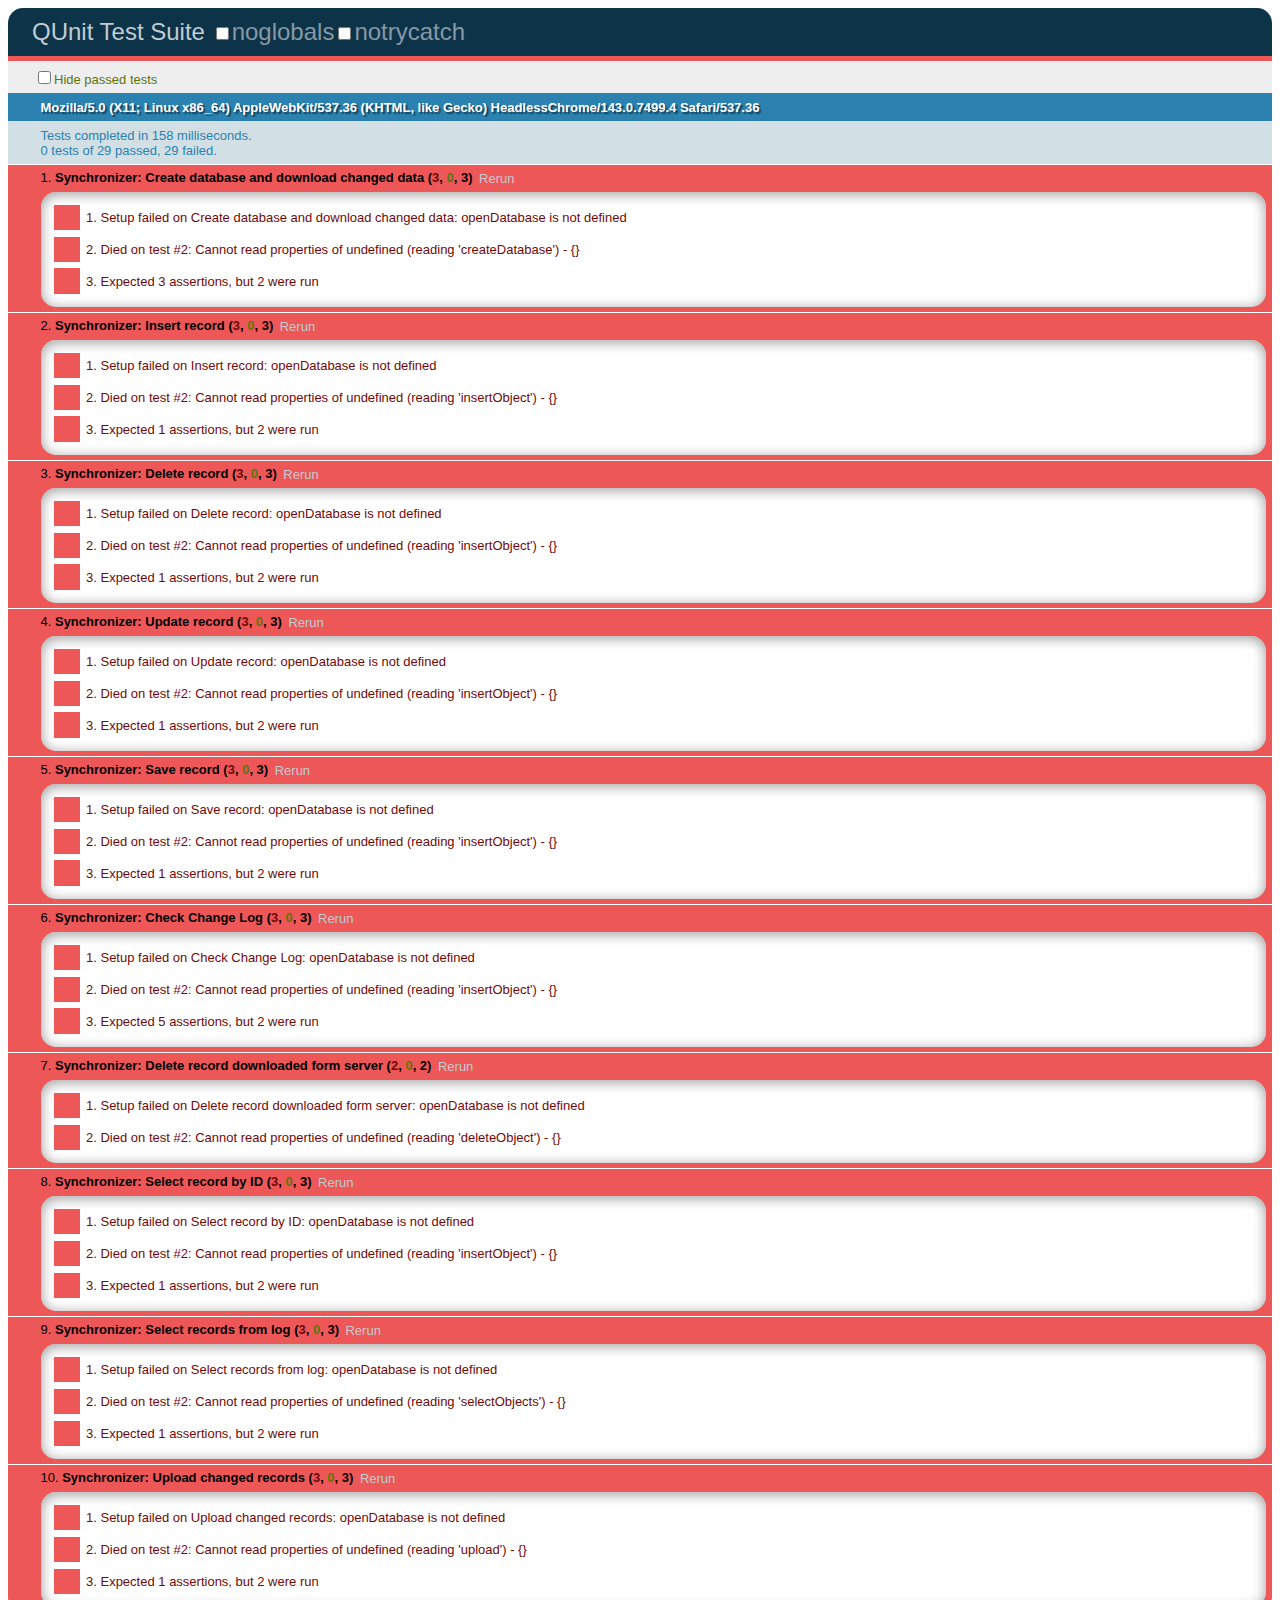
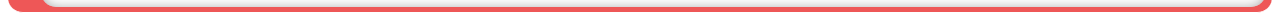
<file: test/index.html>
<!DOCTYPE html>
<html>
<head>
	<meta charset="UTF-8" />
	<title>QUnit Test Suite</title>
	<link rel="stylesheet" href="../lib/qunit.css" type="text/css" media="screen">
	<script type="text/javascript" src="../lib/qunit.js"></script>
	<script type="text/javascript" src="../src/database.js"></script>
	<script type="text/javascript" src="../src/synchronizer.js"></script>
	<script type="text/javascript" src="test-synchronizer.js"></script>	
</head>
<body>
	<h1 id="qunit-header">QUnit Test Suite</h1>
	<h2 id="qunit-banner"></h2>
	<div id="qunit-testrunner-toolbar"></div>
	<h2 id="qunit-userAgent"></h2>
	<ol id="qunit-tests"></ol>
	<div id="qunit-fixture">test markup</div>
</body>
</html>
</file>
<file: lib/qunit.css>
/**
 * QUnit v1.3.0pre - A JavaScript Unit Testing Framework
 *
 * http://docs.jquery.com/QUnit
 *
 * Copyright (c) 2011 John Resig, Jörn Zaefferer
 * Dual licensed under the MIT (MIT-LICENSE.txt)
 * or GPL (GPL-LICENSE.txt) licenses.
 */

/** Font Family and Sizes */

#qunit-tests, #qunit-header, #qunit-banner, #qunit-testrunner-toolbar, #qunit-userAgent, #qunit-testresult {
	font-family: "Helvetica Neue Light", "HelveticaNeue-Light", "Helvetica Neue", Calibri, Helvetica, Arial, sans-serif;
}

#qunit-testrunner-toolbar, #qunit-userAgent, #qunit-testresult, #qunit-tests li { font-size: small; }
#qunit-tests { font-size: smaller; }


/** Resets */

#qunit-tests, #qunit-tests ol, #qunit-header, #qunit-banner, #qunit-userAgent, #qunit-testresult {
	margin: 0;
	padding: 0;
}


/** Header */

#qunit-header {
	padding: 0.5em 0 0.5em 1em;

	color: #8699a4;
	background-color: #0d3349;

	font-size: 1.5em;
	line-height: 1em;
	font-weight: normal;

	border-radius: 15px 15px 0 0;
	-moz-border-radius: 15px 15px 0 0;
	-webkit-border-top-right-radius: 15px;
	-webkit-border-top-left-radius: 15px;
}

#qunit-header a {
	text-decoration: none;
	color: #c2ccd1;
}

#qunit-header a:hover,
#qunit-header a:focus {
	color: #fff;
}

#qunit-banner {
	height: 5px;
}

#qunit-testrunner-toolbar {
	padding: 0.5em 0 0.5em 2em;
	color: #5E740B;
	background-color: #eee;
}

#qunit-userAgent {
	padding: 0.5em 0 0.5em 2.5em;
	background-color: #2b81af;
	color: #fff;
	text-shadow: rgba(0, 0, 0, 0.5) 2px 2px 1px;
}


/** Tests: Pass/Fail */

#qunit-tests {
	list-style-position: inside;
}

#qunit-tests li {
	padding: 0.4em 0.5em 0.4em 2.5em;
	border-bottom: 1px solid #fff;
	list-style-position: inside;
}

#qunit-tests.hidepass li.pass, #qunit-tests.hidepass li.running  {
	display: none;
}

#qunit-tests li strong {
	cursor: pointer;
}

#qunit-tests li a {
	padding: 0.5em;
	color: #c2ccd1;
	text-decoration: none;
}
#qunit-tests li a:hover,
#qunit-tests li a:focus {
	color: #000;
}

#qunit-tests ol {
	margin-top: 0.5em;
	padding: 0.5em;

	background-color: #fff;

	border-radius: 15px;
	-moz-border-radius: 15px;
	-webkit-border-radius: 15px;

	box-shadow: inset 0px 2px 13px #999;
	-moz-box-shadow: inset 0px 2px 13px #999;
	-webkit-box-shadow: inset 0px 2px 13px #999;
}

#qunit-tests table {
	border-collapse: collapse;
	margin-top: .2em;
}

#qunit-tests th {
	text-align: right;
	vertical-align: top;
	padding: 0 .5em 0 0;
}

#qunit-tests td {
	vertical-align: top;
}

#qunit-tests pre {
	margin: 0;
	white-space: pre-wrap;
	word-wrap: break-word;
}

#qunit-tests del {
	background-color: #e0f2be;
	color: #374e0c;
	text-decoration: none;
}

#qunit-tests ins {
	background-color: #ffcaca;
	color: #500;
	text-decoration: none;
}

/*** Test Counts */

#qunit-tests b.counts                       { color: black; }
#qunit-tests b.passed                       { color: #5E740B; }
#qunit-tests b.failed                       { color: #710909; }

#qunit-tests li li {
	margin: 0.5em;
	padding: 0.4em 0.5em 0.4em 0.5em;
	background-color: #fff;
	border-bottom: none;
	list-style-position: inside;
}

/*** Passing Styles */

#qunit-tests li li.pass {
	color: #5E740B;
	background-color: #fff;
	border-left: 26px solid #C6E746;
}

#qunit-tests .pass                          { color: #528CE0; background-color: #D2E0E6; }
#qunit-tests .pass .test-name               { color: #366097; }

#qunit-tests .pass .test-actual,
#qunit-tests .pass .test-expected           { color: #999999; }

#qunit-banner.qunit-pass                    { background-color: #C6E746; }

/*** Failing Styles */

#qunit-tests li li.fail {
	color: #710909;
	background-color: #fff;
	border-left: 26px solid #EE5757;
	white-space: pre;
}

#qunit-tests > li:last-child {
	border-radius: 0 0 15px 15px;
	-moz-border-radius: 0 0 15px 15px;
	-webkit-border-bottom-right-radius: 15px;
	-webkit-border-bottom-left-radius: 15px;
}

#qunit-tests .fail                          { color: #000000; background-color: #EE5757; }
#qunit-tests .fail .test-name,
#qunit-tests .fail .module-name             { color: #000000; }

#qunit-tests .fail .test-actual             { color: #EE5757; }
#qunit-tests .fail .test-expected           { color: green;   }

#qunit-banner.qunit-fail                    { background-color: #EE5757; }


/** Result */

#qunit-testresult {
	padding: 0.5em 0.5em 0.5em 2.5em;

	color: #2b81af;
	background-color: #D2E0E6;

	border-bottom: 1px solid white;
}

/** Fixture */

#qunit-fixture {
	position: absolute;
	top: -10000px;
	left: -10000px;
}
</file>
